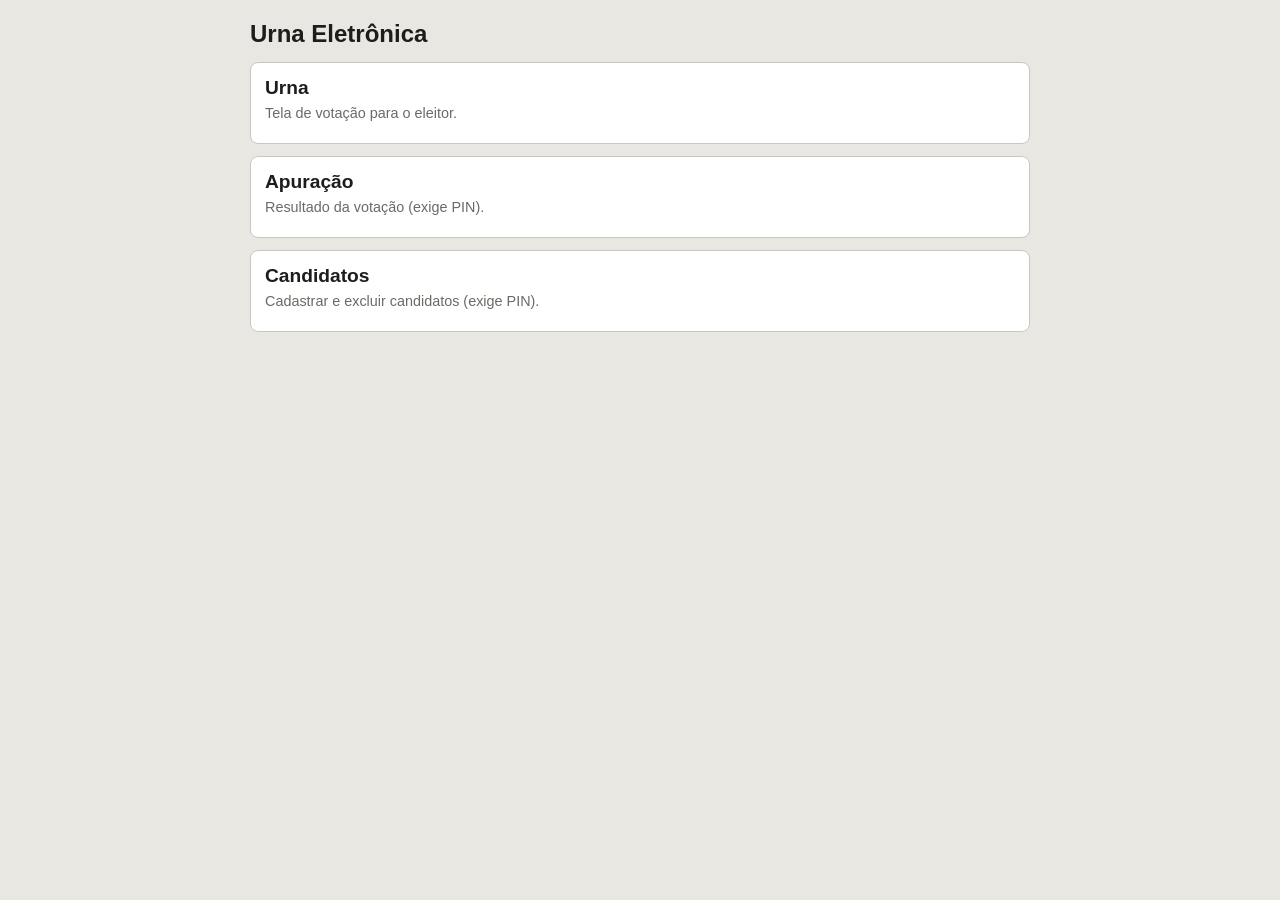
<file: index.html>
<!DOCTYPE html><html lang="pt-BR"><head><meta charset="utf-8"><meta name="viewport" content="width=device-width, initial-scale=1"><title>Urna Eletrônica</title><link rel="stylesheet" href="style.css"></head>
<body><main class="home"><h1>Urna Eletrônica</h1>
<a class="card" href="urna.html"><h2>Urna</h2><p class="mut">Tela de votação para o eleitor.</p></a>
<a class="card" href="apuracao.html"><h2>Apuração</h2><p class="mut">Resultado da votação (exige PIN).</p></a>
<a class="card" href="cadastro.html"><h2>Candidatos</h2><p class="mut">Cadastrar e excluir candidatos (exige PIN).</p></a>
</main></body></html>
</file>
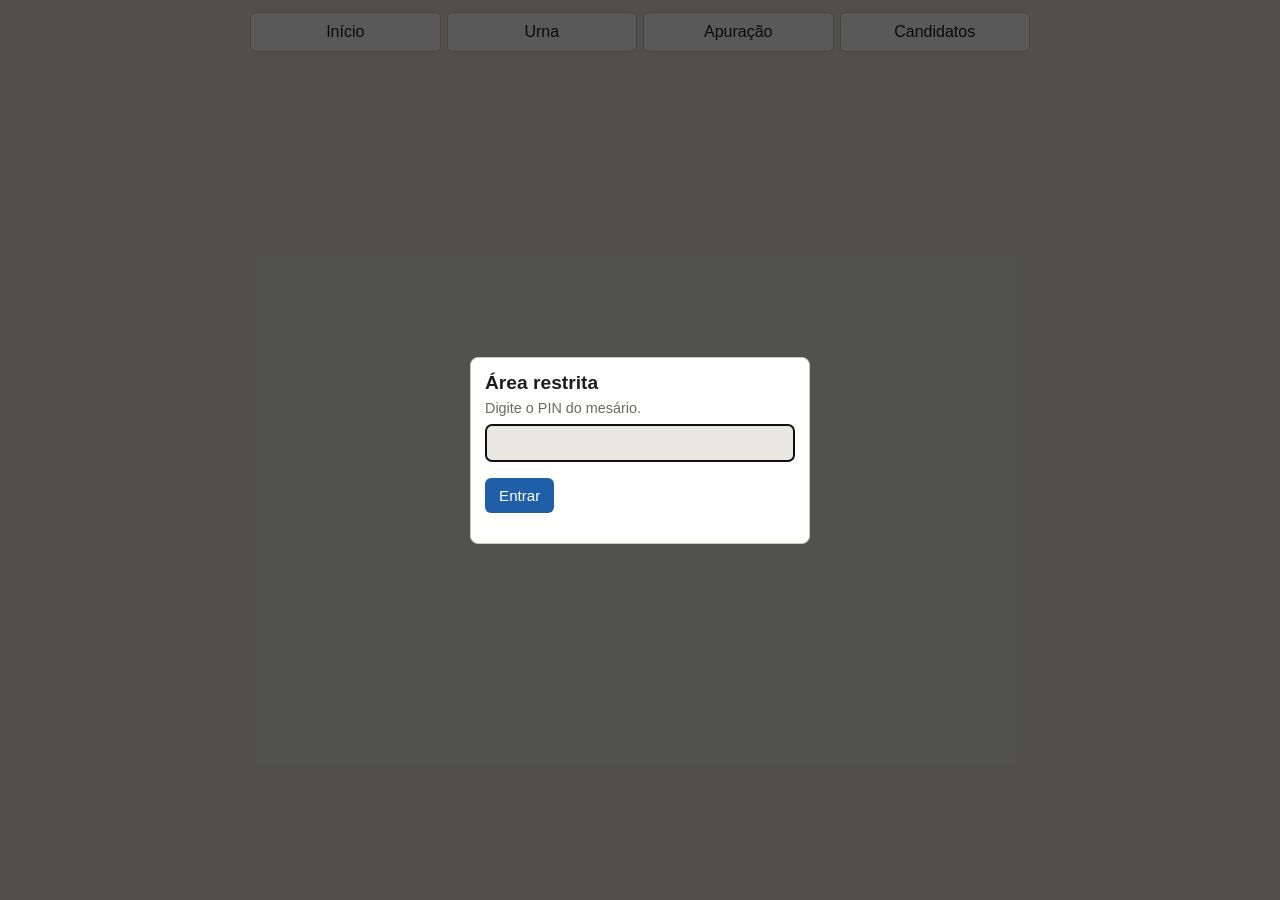
<file: apuracao.html>
<!DOCTYPE html><html lang="pt-BR"><head><meta charset="utf-8"><meta name="viewport" content="width=device-width, initial-scale=1"><title>Apuração</title><link rel="stylesheet" href="style.css"></head>
<body><nav id="nav"></nav><main><div id="out"></div></main>
<script src="dados.js"></script>
<script>
menu();
let zerar=false;
function dados(c){
 const v=db.votes[c.id]||{};
 const cs=db.cands.filter(x=>x.cargo===c.id).map(x=>({...x,n:v[x.num]||0})).sort((a,b)=>b.n-a.n);
 const br=v.branco||0,nu=v.nulo||0,tot=cs.reduce((s,x)=>s+x.n,0)+br+nu;
 return{cs,br,nu,tot};
}
function apurar(){
 db=carregar();
 let h='<p><button class="btn sec" id="csv">Baixar CSV</button> <span class="mut">Atualiza sozinha a cada voto.</span></p>';
 CARGOS.forEach(c=>{
  const{cs,br,nu,tot}=dados(c),max=cs.length?cs[0].n:0,p=n=>tot?(n/tot*100).toFixed(1):'0.0';
  h+=`<section class="card"><h2>${c.nome}</h2><p class="mut">Total de votos: ${tot}</p>`;
  if(!cs.length)h+='<p class="mut">Nenhum candidato cadastrado.</p>';
  cs.forEach(x=>h+=`<div class="row"><span>${esc(x.num)} · ${esc(x.nome)} <small>${esc(x.partido)}</small> ${max>0&&x.n===max?'<em>líder</em>':''}</span><span>${x.n} (${p(x.n)}%)</span><div class="bar"><i style="width:${p(x.n)}%"></i></div></div>`);
  h+=`<div class="row"><span>Brancos</span><span>${br} (${p(br)}%)</span><div class="bar"><i style="width:${p(br)}%"></i></div></div>`;
  h+=`<div class="row"><span>Nulos</span><span>${nu} (${p(nu)}%)</span><div class="bar"><i style="width:${p(nu)}%"></i></div></div></section>`;
 });
 if(!CARGOS.length)h+='<section class="card"><p class="mut">Nenhum cargo cadastrado. Crie em Candidatos.</p></section>';
 h+=`<button class="btn dg" id="zr">${zerar?'Clique de novo para zerar todos os votos':'Zerar votos'}</button>`;
 $('#out').innerHTML=h;
 $('#zr').onclick=()=>{if(zerar){db=carregar();db.votes={};salvar();zerar=false}else zerar=true;apurar()};
 $('#csv').onclick=()=>{
  let r=[['cargo','numero','nome','partido','votos']];
  CARGOS.forEach(c=>{const{cs,br,nu}=dados(c);cs.forEach(x=>r.push([c.nome,x.num,x.nome,x.partido,x.n]));r.push([c.nome,'','Brancos','',br]);r.push([c.nome,'','Nulos','',nu])});
  const t=r.map(l=>l.map(v=>'"'+String(v).replace(/"/g,'""')+'"').join(';')).join('\n');
  const a=document.createElement('a');a.href=URL.createObjectURL(new Blob(['\ufeff'+t],{type:'text/csv'}));a.download='apuracao.csv';a.click();
 };
}
exigirPin(()=>{apurar();window.addEventListener('storage',apurar)});
</script></body></html>
</file>
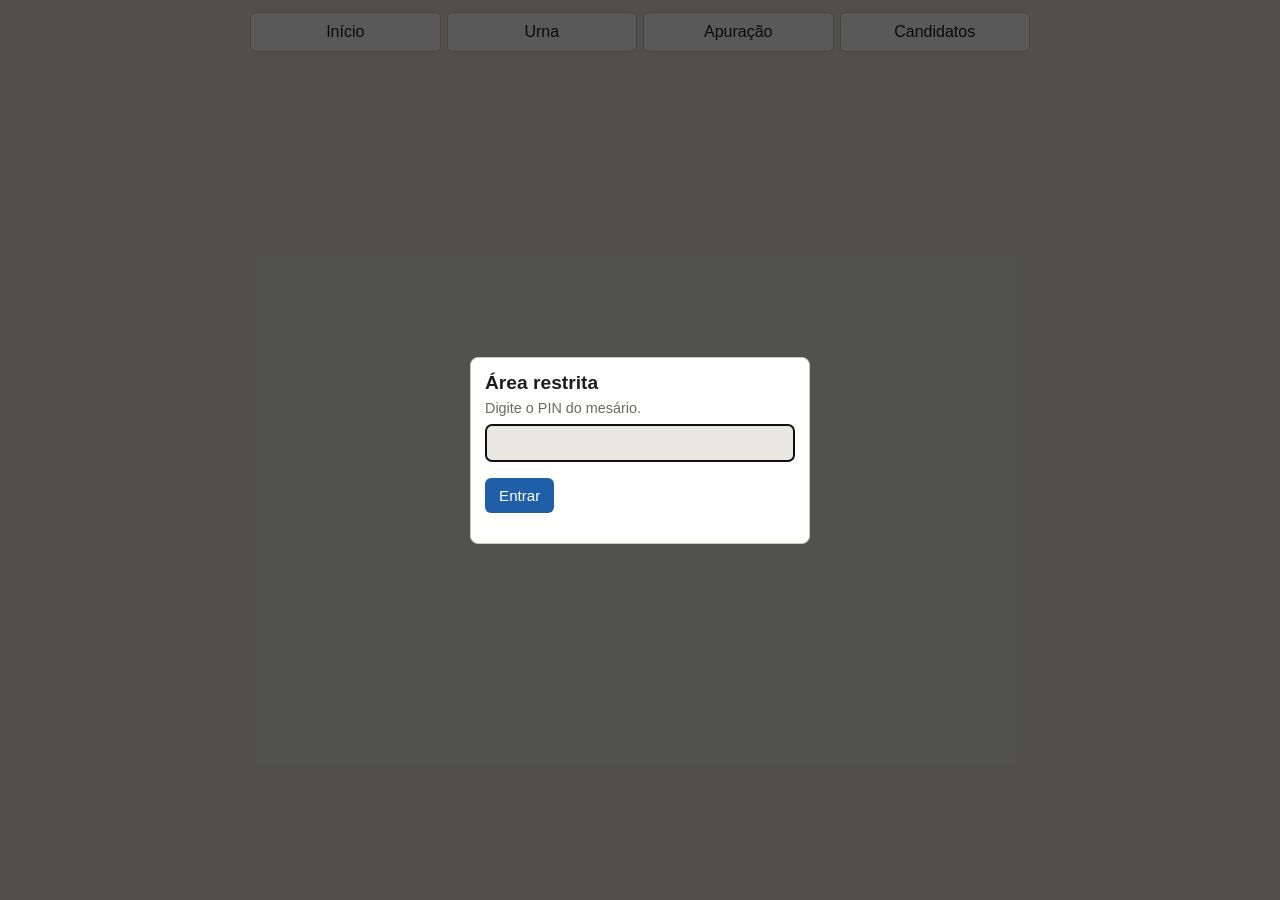
<file: cadastro.html>
<!DOCTYPE html><html lang="pt-BR"><head><meta charset="utf-8"><meta name="viewport" content="width=device-width, initial-scale=1"><title>Candidatos</title><link rel="stylesheet" href="style.css"></head>
<body><nav id="nav"></nav><main><div id="out"></div></main>
<script src="dados.js"></script>
<script>
menu();
let foto='',msg='',okm=false,msgc='',okc=false;
const nid=()=>'c'+Date.now().toString(36)+Math.random().toString(36).slice(2,5);
const totalVotos=id=>Object.values(db.votes[id]||{}).reduce((a,b)=>a+b,0);
function cadastro(sel){
 db=carregar();
 if(!sel||!CARGOS.some(x=>x.id===sel))sel=CARGOS.length?CARGOS[0].id:'';
 const c=CARGOS.find(x=>x.id===sel);
 let h=`<section class="card"><h2>Cargos</h2>
 <p class="mut">Crie quantos quiser (ex.: Presidente, Líder de turma, Melhor professor). Na urna, aparecem na ordem em que foram criados.</p>
 <div class="g2"><div><label for="cn">Nome do cargo</label><input id="cn" maxlength="40"></div>
 <div><label for="cd">Dígitos do número</label><select id="cd">${[1,2,3,4,5].map(n=>`<option value="${n}"${n===2?' selected':''}>${n}</option>`).join('')}</select></div></div>
 <p style="margin:12px 0 0"><button class="btn" id="cs">Adicionar cargo</button></p>
 <div class="msg${okc?' ok':''}">${esc(msgc)}</div>`;
 CARGOS.forEach(x=>h+=`<div class="cl"><div><b>${esc(x.nome)}</b><br><span class="mut">${x.dig} dígitos</span></div><button class="btn sec" data-dc="${x.id}">Excluir</button></div>`);
 h+='</section>';
 if(c){
  h+=`<section class="card"><h2>Cadastrar candidato</h2>
  <div class="g2"><div><label for="fc">Cargo</label><select id="fc">${CARGOS.map(x=>`<option value="${x.id}"${x.id===sel?' selected':''}>${esc(x.nome)}</option>`).join('')}</select></div>
  <div><label for="fn">Número (${c.dig} dígitos)</label><input id="fn" inputmode="numeric" maxlength="${c.dig}"></div></div>
  <label for="fm">Nome</label><input id="fm" maxlength="40">
  <label for="fp">Partido / grupo (sigla)</label><input id="fp" maxlength="10">
  <label for="ff">Foto (opcional)</label><input id="ff" type="file" accept="image/*">
  <p style="margin:12px 0 0"><button class="btn" id="fs">Cadastrar</button></p>
  <div class="msg${okm?' ok':''}">${esc(msg)}</div></section>`;
  CARGOS.forEach(x=>{
   const l=db.cands.filter(k=>k.cargo===x.id);
   h+=`<section class="card"><h2>${esc(x.nome)}</h2>`+(l.length?'':'<p class="mut">Nenhum candidato ainda.</p>');
   l.forEach(k=>h+=`<div class="cl">${k.foto?`<img src="${k.foto}" alt="">`:'<span class="ph"></span>'}<div><b>${esc(k.nome)}</b><br><span class="mut">${esc(k.num)} · ${esc(k.partido)}</span></div><button class="btn sec" data-del="${x.id}|${k.num}">Excluir</button></div>`);
   h+='</section>';
  });
 }
 $('#out').innerHTML=h;foto='';
 $('#cs').onclick=()=>{
  const nome=$('#cn').value.trim();okc=false;
  if(!nome)msgc='Digite o nome do cargo.';
  else if(CARGOS.some(x=>x.nome.toLowerCase()===nome.toLowerCase()))msgc='Já existe um cargo com esse nome.';
  else{const id=nid();db.cargos.push({id,nome,dig:+$('#cd').value});salvar();msgc='Cargo adicionado.';okc=true;sel=id}
  msg='';cadastro(sel);
 };
 if(!c)return;
 $('#fc').onchange=e=>{msg='';cadastro(e.target.value)};
 $('#ff').onchange=e=>{const f=e.target.files[0];if(!f)return;
  const r=new FileReader();r.onload=()=>{const im=new Image();im.onload=()=>{
   const cv=document.createElement('canvas');cv.width=120;cv.height=156;const x=cv.getContext('2d');
   const s=Math.max(120/im.width,156/im.height),w=im.width*s,hh=im.height*s;
   x.drawImage(im,(120-w)/2,(156-hh)/2,w,hh);foto=cv.toDataURL('image/jpeg',.7)};im.src=r.result};r.readAsDataURL(f)};
 $('#fs').onclick=()=>{
  const num=$('#fn').value.trim(),nome=$('#fm').value.trim(),par=$('#fp').value.trim().toUpperCase();
  okm=false;msgc='';
  if(!/^\d+$/.test(num)||num.length!==c.dig)msg=`O número deve ter exatamente ${c.dig} dígitos.`;
  else if(!nome)msg='Informe o nome do candidato.';
  else if(db.cands.some(k=>k.cargo===sel&&k.num===num))msg='Esse número já está em uso neste cargo.';
  else{db.cands.push({cargo:sel,num,nome,partido:par||'S/P',foto});salvar();msg='Candidato cadastrado.';okm=true}
  cadastro(sel);
 };
}
$('#out').onclick=e=>{
 const bd=e.target.closest('[data-del]'),bc=e.target.closest('[data-dc]');
 const sel=($('#fc')||{}).value;
 if(bd){
  const [cg,n]=bd.dataset.del.split('|');db=carregar();msgc='';
  if(((db.votes[cg]||{})[n]||0)>0){msg='Este candidato já tem votos. Zere a apuração antes de excluir.';okm=false}
  else{db.cands=db.cands.filter(k=>!(k.cargo===cg&&k.num===n));salvar();msg='Candidato excluído.';okm=true}
  cadastro(sel);
 }else if(bc){
  const id=bc.dataset.dc;db=carregar();msg='';okc=false;
  if(db.cands.some(k=>k.cargo===id))msgc='Exclua antes os candidatos deste cargo.';
  else if(totalVotos(id)>0)msgc='Este cargo já tem votos. Zere a apuração antes de excluir.';
  else{db.cargos=db.cargos.filter(x=>x.id!==id);delete db.votes[id];salvar();msgc='Cargo excluído.';okc=true}
  cadastro(sel);
 }
};
exigirPin(()=>cadastro());
</script></body></html>
</file>
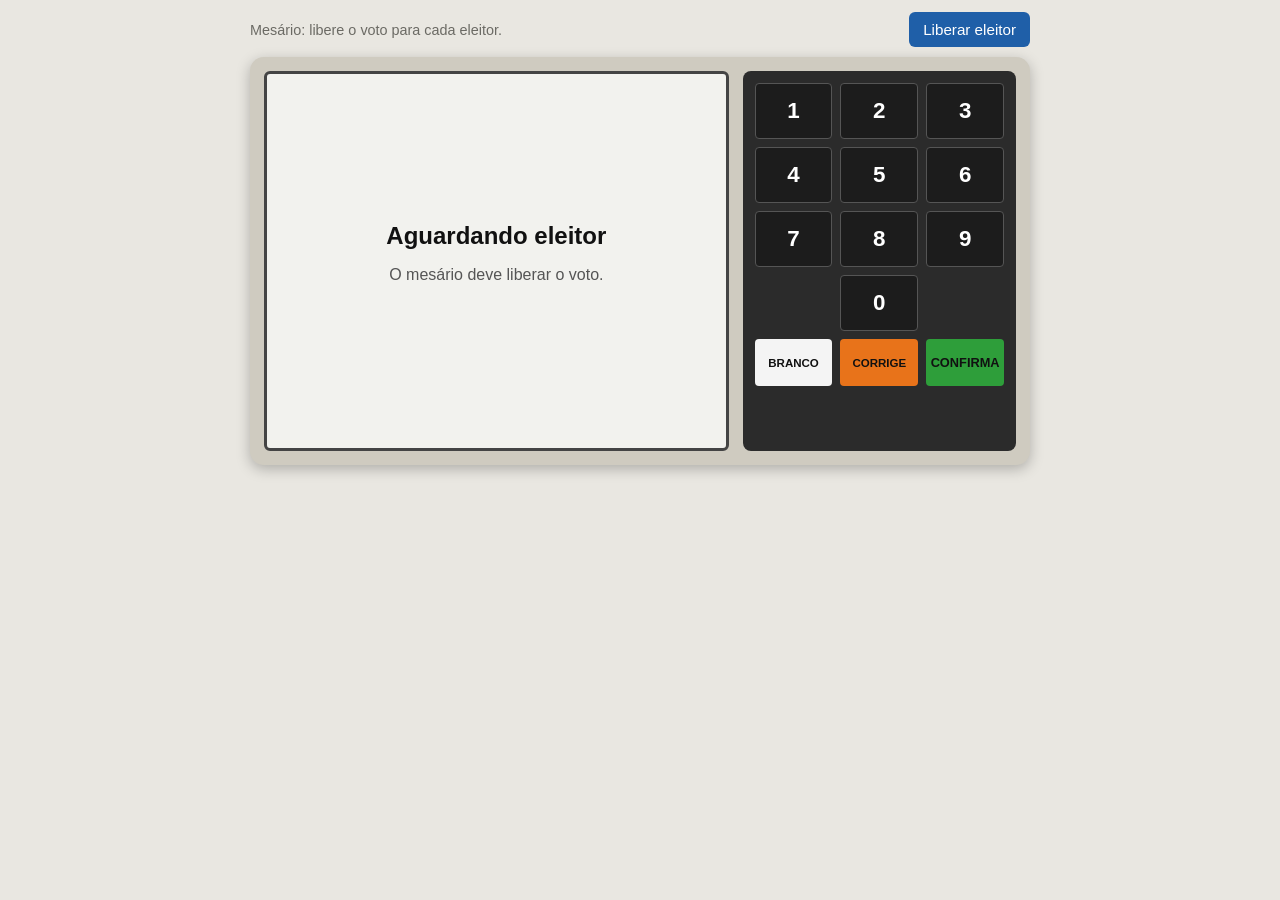
<file: urna.html>
<!DOCTYPE html><html lang="pt-BR"><head><meta charset="utf-8"><meta name="viewport" content="width=device-width, initial-scale=1"><title>Urna</title><link rel="stylesheet" href="style.css"></head>
<body><main>
<div class="mes"><span class="mut" style="margin:0">Mesário: libere o voto para cada eleitor.</span><button class="btn" id="liberar">Liberar eleitor</button></div>
<div class="urna"><div id="tela"></div>
<div class="pad"><div class="keys" id="keys"></div>
<div class="keys"><button class="k f br" id="kb">BRANCO</button><button class="k f co" id="kc">CORRIGE</button><button class="k f cf" id="kf">CONFIRMA</button></div></div></div>
</main>
<script src="dados.js"></script>
<script>
let ac;
function beep(f=880,d=.08){try{ac=ac||new (window.AudioContext||window.webkitAudioContext)();const o=ac.createOscillator(),g=ac.createGain();o.frequency.value=f;o.connect(g);g.connect(ac.destination);g.gain.setValueAtTime(.15,ac.currentTime);o.start();o.stop(ac.currentTime+d)}catch(e){}}
let phase='wait',cur={i:0,num:'',branco:false};
function tela(){
 const el=$('#tela');
 if(phase==='wait'){el.innerHTML='<div class="c"><div class="big">Aguardando eleitor</div><p class="sm">O mesário deve liberar o voto.</p></div>';return}
 if(phase==='end'){el.innerHTML='<div class="fim"><div class="fimt">FIM</div><div>VOTOU</div></div>';return}
 const c=CARGOS[cur.i];
 let h=`<div class="top">SEU VOTO PARA</div><div class="cargo">${c.nome}</div>`;
 if(cur.branco)h+='<div class="vb">VOTO EM BRANCO</div>';
 else{
  h+='<div class="num"><span class="lb">Número:</span>';
  for(let k=0;k<c.dig;k++)h+=`<span class="box${k===cur.num.length?' on':''}">${cur.num[k]||''}</span>`;
  h+='</div>';
  if(cur.num.length===c.dig){
   const cd=db.cands.find(x=>x.cargo===c.id&&x.num===cur.num);
   if(cd)h+=`<div class="info"><div><p>Nome: <b>${esc(cd.nome)}</b></p><p>Partido: <b>${esc(cd.partido)}</b></p></div><div class="foto">${cd.foto?`<img src="${cd.foto}" alt="">`:'<span>sem foto</span>'}<small>${c.nome}</small></div></div>`;
   else h+='<div class="err">NÚMERO ERRADO<br>VOTO NULO</div>';
  }
 }
 h+='<div class="rod">Aperte a tecla:<br>VERDE para CONFIRMAR este voto<br>LARANJA para REINICIAR este voto</div>';
 el.innerHTML=h;
}
function addVote(cargo,key){db=carregar();const v=db.votes[cargo]=db.votes[cargo]||{};v[key]=(v[key]||0)+1;salvar()}
function press(d){if(phase!=='vote'||cur.branco)return;if(cur.num.length<CARGOS[cur.i].dig){cur.num+=d;beep();tela()}}
function branco(){if(phase==='vote'&&!cur.num){cur.branco=true;beep();tela()}}
function corrige(){if(phase!=='vote')return;cur.num='';cur.branco=false;beep(600);tela()}
function confirma(){
 if(phase!=='vote')return;const c=CARGOS[cur.i];
 if(cur.branco)addVote(c.id,'branco');
 else if(cur.num.length===c.dig)addVote(c.id,db.cands.some(x=>x.cargo===c.id&&x.num===cur.num)?cur.num:'nulo');
 else return;
 cur={i:cur.i+1,num:'',branco:false};
 if(cur.i>=CARGOS.length){phase='end';beep(700,.9);tela();setTimeout(()=>{phase='wait';tela()},3000)}
 else{beep(700,.2);tela()}
}
$('#keys').innerHTML=[1,2,3,4,5,6,7,8,9,0].map(n=>`<button class="k${n===0?' z':''}" data-n="${n}">${n}</button>`).join('');
$('#keys').onclick=e=>{const b=e.target.closest('[data-n]');if(b)press(b.dataset.n)};
$('#kb').onclick=branco;$('#kc').onclick=corrige;$('#kf').onclick=confirma;
$('#liberar').onclick=()=>{if(phase==='wait'){db=carregar();if(!CARGOS.length){alert('Nenhum cargo cadastrado. Crie em Candidatos.');return}phase='vote';cur={i:0,num:'',branco:false};tela()}};
document.addEventListener('keydown',e=>{
 if(/^[0-9]$/.test(e.key))press(e.key);else if(e.key==='Enter')confirma();else if(e.key==='Backspace')corrige();
});
tela();
</script></body></html>
</file>
<file: style.css>
:root{box-sizing:border-box;--bg:#e9e7e1;--fg:#1d1d1b;--card:#fff;--bd:#c9c6bc;--mut:#6b6a64;--ac:#1f5fa8;--ok:#2e9e3a}
@media (prefers-color-scheme:dark){:root{--bg:#1b1c1e;--fg:#ecebe6;--card:#26282b;--bd:#3d4044;--mut:#a3a29b;--ac:#6aa7ec}}
*{box-sizing:border-box}
body{margin:0;background:var(--bg);color:var(--fg);font-family:"Segoe UI",Roboto,Arial,sans-serif;padding:12px}
main{max-width:780px;margin:0 auto}
nav{display:flex;gap:6px;max-width:780px;margin:0 auto 14px}
nav a{flex:1;text-align:center;padding:10px;border:1px solid var(--bd);background:var(--card);color:var(--fg);border-radius:6px;text-decoration:none}
.card{background:var(--card);border:1px solid var(--bd);border-radius:8px;padding:14px;margin-bottom:12px}
h1{font-size:1.5rem;margin:8px 0 14px}h2{margin:0 0 6px;font-size:1.2rem}
.mut{color:var(--mut);margin:0 0 8px;font-size:.9rem}
.btn{padding:9px 14px;border:0;border-radius:6px;background:var(--ac);color:#fff;font-size:.95rem;cursor:pointer;text-decoration:none;display:inline-block}
.btn.sec{background:transparent;color:var(--fg);border:1px solid var(--bd)}.btn.dg{background:#b3261e}
.gate{position:fixed;inset:0;background:rgba(0,0,0,.65);display:flex;align-items:center;justify-content:center;padding:20px;z-index:9}
.gate .card{width:100%;max-width:340px;margin:0}
.home a.card{display:block;color:inherit;text-decoration:none}
.home a.card:hover{border-color:var(--ac)}
label{display:block;font-size:.85rem;margin:8px 0 3px}
input,select{width:100%;padding:9px;border:1px solid var(--bd);border-radius:6px;background:var(--bg);color:var(--fg);font-size:1rem}
.g2{display:grid;grid-template-columns:1fr 1fr;gap:10px}
.msg{margin-top:8px;font-size:.9rem;color:#b3261e}.msg.ok{color:var(--ok)}
.row{display:grid;grid-template-columns:1fr auto;gap:2px 10px;margin:8px 0}
.row small{color:var(--mut)}.row em{background:var(--ok);color:#fff;border-radius:4px;padding:0 6px;font-style:normal;font-size:.75rem}
.bar{grid-column:1/3;height:8px;background:var(--bd);border-radius:4px;overflow:hidden}.bar i{display:block;height:100%;background:var(--ac)}
.cl{display:flex;align-items:center;gap:10px;padding:8px 0;border-top:1px solid var(--bd)}
.cl img,.cl .ph{width:40px;height:52px;object-fit:cover;border-radius:3px;background:var(--bd)}.cl div{flex:1}
/* urna */
.mes{display:flex;gap:8px;align-items:center;justify-content:space-between;margin-bottom:10px;flex-wrap:wrap}
.urna{background:#cfcbc0;border-radius:14px;padding:14px;display:grid;grid-template-columns:1.7fr 1fr;gap:14px;box-shadow:0 4px 14px rgba(0,0,0,.25);color:#111}
@media(max-width:560px){.urna{grid-template-columns:1fr}}
#tela{background:#f2f2ee;border:3px solid #444;border-radius:6px;min-height:380px;padding:14px;font-family:Arial,sans-serif;display:flex;flex-direction:column}
.top{font-size:.85rem}.cargo{font-size:1.7rem;font-weight:700;margin:6px 0 14px}
.num{display:flex;align-items:center;gap:6px;margin-bottom:12px}.lb{margin-right:6px}
.box{width:38px;height:46px;border:2px solid #222;display:inline-flex;align-items:center;justify-content:center;font-size:1.8rem;font-weight:700}
.box.on{border-color:#c33;box-shadow:0 0 0 2px #f5b5b5}
.info{display:flex;justify-content:space-between;gap:10px}.info p{margin:4px 0}
.foto{width:92px;text-align:center;font-size:.7rem}
.foto img,.foto span{width:92px;height:118px;object-fit:cover;border:1px solid #666;display:flex;align-items:center;justify-content:center;background:#ddd;color:#666}
.err{font-size:1.3rem;font-weight:700;margin-top:6px}.vb{font-size:1.8rem;font-weight:700;text-align:center;margin:30px 0}
.rod{margin-top:auto;border-top:1px solid #888;padding-top:8px;font-size:.78rem}
.c{margin:auto;text-align:center}.big{font-size:1.5rem;font-weight:700}.sm{color:#555}
.fim{margin:auto;text-align:center}.fimt{font-size:5rem;font-weight:700;line-height:1}
.pad{background:#2b2b2b;border-radius:8px;padding:12px;display:flex;flex-direction:column;gap:8px}
.keys{display:grid;grid-template-columns:repeat(3,1fr);gap:8px}
.k{background:#1c1c1c;color:#fff;border:1px solid #555;border-radius:4px;padding:14px 0;font-size:1.4rem;font-weight:700;cursor:pointer}
.k:active{transform:translateY(1px);background:#333}.k.z{grid-column:2}
.k.f{font-size:.72rem;padding:16px 0;color:#111;border:0}
.k.br{background:#f4f4f4}.k.co{background:#e8731a}.k.cf{background:#2e9e3a;font-size:.8rem}
</file>
